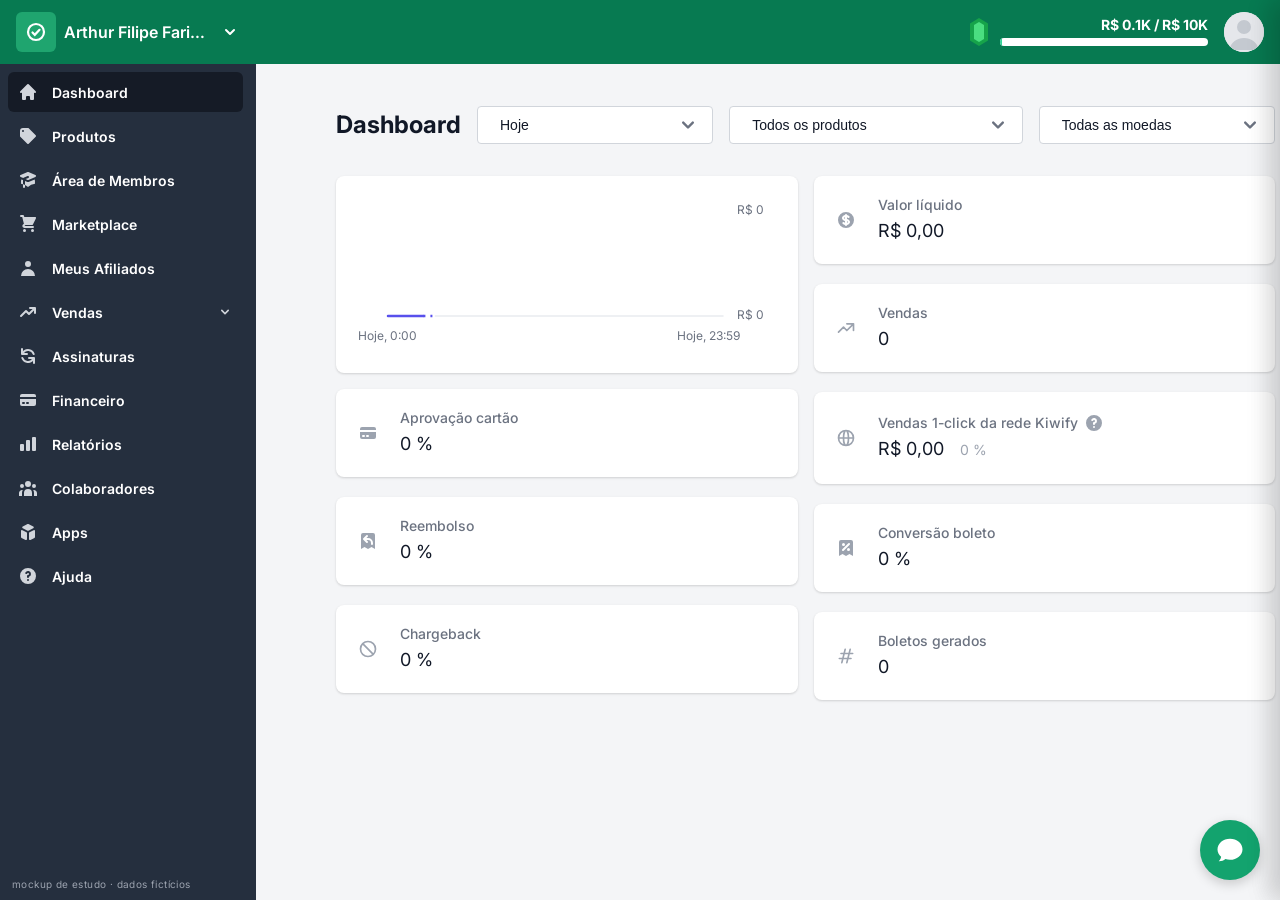
<file: index.html>
<!doctype html>
<html lang="pt-BR">
<head>
<meta charset="UTF-8" />
<meta name="viewport" content="width=device-width, initial-scale=1.0" />
<title>Dashboard (mockup)</title>
<link rel="icon" href="data:image/svg+xml,%3Csvg xmlns=%27http://www.w3.org/2000/svg%27 viewBox=%270 0 24 24%27%3E%3Crect width=%2724%27 height=%2724%27 rx=%275%27 fill=%27%231fa56f%27/%3E%3Cpath d=%27M7 12.5l3.3 3.3L17 9%27 fill=%27none%27 stroke=%27white%27 stroke-width=%272.4%27 stroke-linecap=%27round%27/%3E%3C/svg%3E" />
<link rel="preconnect" href="https://fonts.googleapis.com" />
<link href="https://fonts.googleapis.com/css2?family=Inter:wght@400;500;600;700&display=swap" rel="stylesheet" />
<link rel="stylesheet" href="css/style.css" />
</head>
<body>
<script src="js/store.js"></script>
<script src="js/layout.js"></script>
<script src="js/dashboard.js"></script>
</body>
</html>
</file>
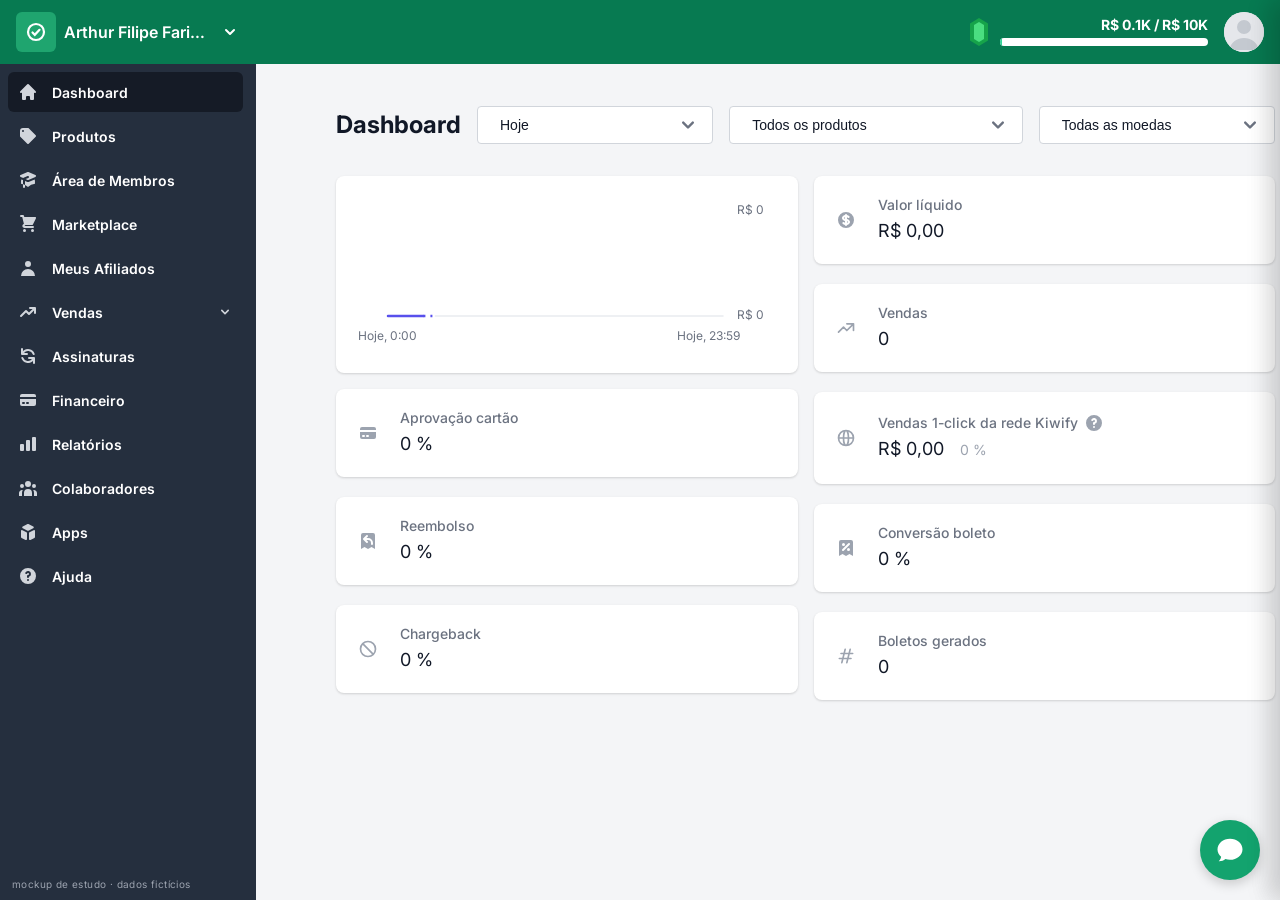
<file: pagina.html>
<!doctype html>
<html lang="pt-BR">
<head>
<meta charset="UTF-8" />
<meta name="viewport" content="width=device-width, initial-scale=1.0" />
<title>Página (mockup)</title>
<link rel="icon" href="data:image/svg+xml,%3Csvg xmlns=%27http://www.w3.org/2000/svg%27 viewBox=%270 0 24 24%27%3E%3Crect width=%2724%27 height=%2724%27 rx=%275%27 fill=%27%231fa56f%27/%3E%3Cpath d=%27M7 12.5l3.3 3.3L17 9%27 fill=%27none%27 stroke=%27white%27 stroke-width=%272.4%27 stroke-linecap=%27round%27/%3E%3C/svg%3E" />
<link rel="preconnect" href="https://fonts.googleapis.com" />
<link href="https://fonts.googleapis.com/css2?family=Inter:wght@400;500;600;700&display=swap" rel="stylesheet" />
<link rel="stylesheet" href="css/style.css" />
</head>
<body>
<script src="js/store.js"></script>
<script src="js/layout.js"></script>
<script src="js/pagina.js"></script>
</body>
</html>
</file>
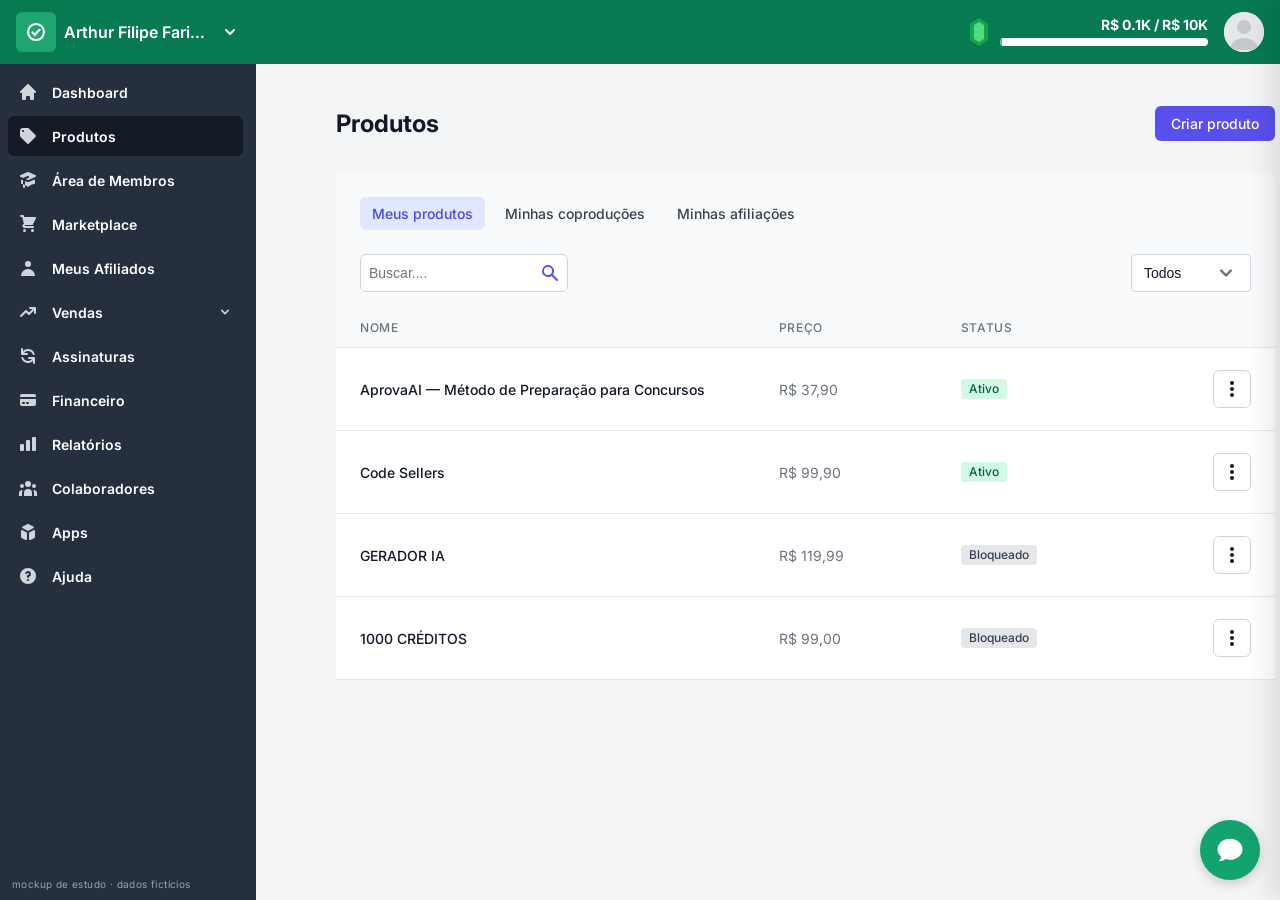
<file: produtos.html>
<!doctype html>
<html lang="pt-BR">
<head>
<meta charset="UTF-8" />
<meta name="viewport" content="width=device-width, initial-scale=1.0" />
<title>Produtos (mockup)</title>
<link rel="icon" href="data:image/svg+xml,%3Csvg xmlns=%27http://www.w3.org/2000/svg%27 viewBox=%270 0 24 24%27%3E%3Crect width=%2724%27 height=%2724%27 rx=%275%27 fill=%27%231fa56f%27/%3E%3Cpath d=%27M7 12.5l3.3 3.3L17 9%27 fill=%27none%27 stroke=%27white%27 stroke-width=%272.4%27 stroke-linecap=%27round%27/%3E%3C/svg%3E" />
<link rel="preconnect" href="https://fonts.googleapis.com" />
<link href="https://fonts.googleapis.com/css2?family=Inter:wght@400;500;600;700&display=swap" rel="stylesheet" />
<link rel="stylesheet" href="css/style.css" />
</head>
<body>
<script src="js/store.js"></script>
<script src="js/layout.js"></script>
<script src="js/produtos.js"></script>
</body>
</html>
</file>
<file: css/style.css>
:root {
  --header-green: #077a51;
  --logo-green: #1fa56f;
  --sidebar-bg: #252f3e;
  --sidebar-active: #151b26;
  --sidebar-icon: #d1d5db;
  --page-bg: #f4f5f7;
  --card-bg: #ffffff;
  --border: #d1d5db;
  --text-main: #1f2937;
  --text-muted: #6b7280;
  --icon-muted: #9ca3af;
  --purple: #5850ec;
  --sidebar-w: 256px;
  --header-h: 64px;
}

* { box-sizing: border-box; }

html, body {
  margin: 0;
  font-family: "Inter", -apple-system, BlinkMacSystemFont, "Segoe UI", Roboto, Arial, sans-serif;
  background: var(--page-bg);
  color: var(--text-main);
  font-size: 14px;
  -webkit-font-smoothing: antialiased;
}

a { text-decoration: none; color: inherit; }
button { font-family: inherit; }

/* ---------- Sidebar (fixa) ---------- */
.sidebar {
  position: fixed;
  top: 0;
  left: 0;
  bottom: 0;
  width: var(--sidebar-w);
  background: var(--sidebar-bg);
  display: flex;
  flex-direction: column;
  z-index: 30;
}

.sidebar-brand {
  height: var(--header-h);
  background: var(--header-green);
  display: flex;
  align-items: center;
  gap: 8px;
  padding: 0 16px;
  color: #fff;
  cursor: pointer;
  flex-shrink: 0;
}

.brand-logo {
  width: 40px;
  height: 40px;
  border-radius: 6px;
  background: var(--logo-green);
  display: flex;
  align-items: center;
  justify-content: center;
  flex-shrink: 0;
}
.brand-logo svg { width: 24px; height: 24px; }

.brand-name {
  font-weight: 600;
  font-size: 16px;
  white-space: nowrap;
  overflow: hidden;
  text-overflow: ellipsis;
  max-width: 150px;
}

.brand-chev { width: 20px; height: 20px; margin-left: 2px; flex-shrink: 0; }

.sidebar nav {
  flex: 1;
  overflow-y: auto;
  padding: 8px 13px 16px 8px;
  display: flex;
  flex-direction: column;
  gap: 4px;
}

.nav-item {
  display: flex;
  align-items: center;
  gap: 14px;
  height: 40px;
  padding: 0 10px;
  border-radius: 6px;
  color: #fff;
  font-weight: 600;
  font-size: 14px;
  cursor: pointer;
}
.nav-item svg.nav-icon { width: 20px; height: 20px; display: block; color: var(--sidebar-icon); flex-shrink: 0; }
.nav-item .nav-chev { width: 16px; height: 16px; margin-left: auto; color: var(--sidebar-icon); }
.nav-item:hover { background: #1c2430; }
.nav-item.active { background: var(--sidebar-active); }

/* ---------- Main ---------- */
.main {
  margin-left: var(--sidebar-w);
  min-height: 100vh;
}

.topbar {
  height: var(--header-h);
  background: var(--header-green);
  display: flex;
  align-items: center;
  padding: 0 16px 0 24px;
  color: #fff;
  gap: 16px;
}

.goal {
  display: flex;
  align-items: center;
  gap: 12px;
  cursor: pointer;
}
.goal-gem { width: 18px; height: 28px; }
.goal-info {
  display: flex;
  flex-direction: column;
  align-items: flex-end;
  gap: 6px;
}
.goal-label { font-weight: 700; font-size: 14px; line-height: 1; }
.goal-track {
  width: 208px;
  height: 8px;
  background: #fff;
  border-radius: 99px;
  overflow: hidden;
}
.goal-fill { height: 100%; background: #34d399; border-radius: 99px; }

.avatar-wrap { position: relative; }
.avatar {
  width: 40px;
  height: 40px;
  border-radius: 50%;
  background: #e5e7eb;
  border: none;
  padding: 0;
  overflow: hidden;
  cursor: pointer;
  display: block;
}
.avatar svg { width: 100%; height: 100%; display: block; }

.user-menu {
  position: absolute;
  right: -8px;
  top: 52px;
  width: 256px;
  background: #fff;
  border-radius: 6px;
  box-shadow: 0 10px 15px -3px rgba(0,0,0,.1), 0 4px 6px -2px rgba(0,0,0,.05), 0 0 0 1px rgba(0,0,0,.05);
  padding: 4px 0;
  display: none;
  z-index: 60;
  color: var(--text-main);
}
.user-menu.open { display: block; }
.user-menu .menu-email {
  padding: 12px 20px;
  font-weight: 600;
  font-size: 14px;
  word-break: break-all;
}
.user-menu button {
  width: 100%;
  background: none;
  border: none;
  text-align: left;
  padding: 8px 20px;
  font-size: 14px;
  color: #4b5563;
  display: flex;
  align-items: center;
  gap: 12px;
  cursor: pointer;
}
.user-menu button svg { width: 20px; height: 20px; color: var(--icon-muted); flex-shrink: 0; }
.user-menu button:hover { background: #f3f4f6; }
.user-menu .menu-sep { height: 1px; background: #e5e7eb; margin: 4px 0; }
.user-menu .menu-section {
  padding: 8px 20px 2px;
  font-size: 11px;
  letter-spacing: .05em;
  text-transform: uppercase;
  color: var(--icon-muted);
  font-weight: 600;
}

.page { padding: 42px 5px 80px 80px; }

/* ---------- Page head / selects ---------- */
.page-head {
  display: flex;
  align-items: center;
  gap: 16px;
  margin-bottom: 32px;
  flex-wrap: nowrap;
}
.page-head h1 {
  font-size: 24px;
  line-height: 32px;
  margin: 0;
  font-weight: 700;
  color: #111827;
  white-space: nowrap;
}

.select {
  appearance: none;
  -webkit-appearance: none;
  height: 38px;
  background-color: #fff;
  border: 1px solid var(--border);
  border-radius: 4px;
  padding: 0 44px 0 22px;
  font-size: 14px;
  color: #111827;
  cursor: pointer;
  background-image: url("data:image/svg+xml;utf8,<svg xmlns='http://www.w3.org/2000/svg' viewBox='0 0 20 20' fill='%236b7280'><path fill-rule='evenodd' d='M5.293 7.293a1 1 0 011.414 0L10 10.586l3.293-3.293a1 1 0 111.414 1.414l-4 4a1 1 0 01-1.414 0l-4-4a1 1 0 010-1.414z' clip-rule='evenodd'/></svg>");
  background-repeat: no-repeat;
  background-position: right 12px center;
  background-size: 24px;
}
.select:focus { outline: 2px solid #a5b4fc; outline-offset: 0; }
.select.w-sm { flex: 0 1 256px; min-width: 0; }
.select.w-md { flex: 0 1 320px; min-width: 0; }

/* ---------- Dashboard cards ---------- */
.dash {
  display: flex;
  gap: 16px;
  max-width: 944px;
  align-items: flex-start;
}
.dash-col {
  flex: 1;
  min-width: 0;
  display: flex;
  flex-direction: column;
  gap: 20px;
}

.card {
  background: var(--card-bg);
  border-radius: 8px;
  box-shadow: 0 1px 3px 0 rgba(0,0,0,.1), 0 1px 2px 0 rgba(0,0,0,.06);
}

.stat {
  min-height: 88px;
  display: flex;
  align-items: center;
  gap: 22px;
  padding: 16px 22px;
}
.stat.tall { min-height: 92px; }
.stat-icon { width: 20px; height: 20px; display: flex; color: var(--icon-muted); flex-shrink: 0; }
.stat-icon svg, .nav-icon-wrap svg { width: 100%; height: 100%; }
.nav-icon-wrap { display: flex; width: 20px; height: 20px; flex-shrink: 0; }
.stat-label {
  font-size: 14px;
  font-weight: 500;
  color: var(--text-muted);
  display: flex;
  align-items: center;
  gap: 6px;
  line-height: 20px;
}
.stat-label .help { display: inline-flex; width: 20px; height: 20px; color: var(--icon-muted); cursor: help; }
.stat-value {
  font-size: 18px;
  line-height: 28px;
  color: #111827;
  margin-top: 2px;
  display: flex;
  align-items: baseline;
  gap: 16px;
}
.stat-sub { font-size: 14px; color: var(--icon-muted); }

/* Chart */
.chart-card { padding: 32px 34px 0 22px; height: 197px; display: flex; flex-direction: column; margin-bottom: -4px; }
.chart-body { display: flex; height: 108px; }
.chart-plot { flex: 1; position: relative; }
.chart-plot svg { position: absolute; top: 0; bottom: 0; left: 30px; width: calc(100% - 30px); height: 100%; overflow: visible; }
.chart-y {
  min-width: 40px;
  padding-left: 11px;
  display: flex;
  flex-direction: column;
  justify-content: space-between;
  align-items: flex-end;
  font-size: 12px;
  color: var(--text-muted);
  margin-top: -6px;
  margin-bottom: -6px;
}
.chart-x {
  display: flex;
  justify-content: space-between;
  font-size: 12px;
  color: var(--text-muted);
  margin-top: 12px;
  padding-right: 24px;
}

/* Chat FAB */
.chat-fab {
  position: fixed;
  right: 20px;
  bottom: 20px;
  width: 60px;
  height: 60px;
  border-radius: 50%;
  background: #13a36e;
  border: none;
  cursor: pointer;
  display: flex;
  align-items: center;
  justify-content: center;
  box-shadow: 0 4px 12px rgba(0,0,0,.18);
  z-index: 40;
}
.chat-fab svg { width: 30px; height: 30px; }

/* Selo de mockup */
.demo-badge {
  position: fixed;
  left: 12px;
  bottom: 10px;
  font-size: 10px;
  letter-spacing: .04em;
  color: #9ca3af;
  z-index: 35;
  pointer-events: none;
}

/* ---------- Modais ---------- */
.modal-overlay {
  position: fixed;
  inset: 0;
  background: rgba(107, 114, 128, .75);
  display: none;
  align-items: flex-start;
  justify-content: center;
  padding: 24px 16px;
  overflow-y: auto;
  z-index: 100;
}
.modal-overlay.open { display: flex; }

.modal {
  background: #fff;
  border-radius: 8px;
  width: 100%;
  max-width: 896px;
  padding: 24px;
  box-shadow: 0 20px 25px -5px rgba(0,0,0,.1), 0 10px 10px -5px rgba(0,0,0,.04);
}
.modal.sm { max-width: 640px; }

.modal-head { display: flex; align-items: center; gap: 12px; margin-bottom: 20px; }
.modal-head h2 { margin: 0; font-size: 24px; font-weight: 700; color: #111827; }
.modal-head .modal-ic {
  width: 48px; height: 48px; border-radius: 50%;
  background: #e0e7ff; color: var(--purple);
  display: flex; align-items: center; justify-content: center;
}
.modal-head .modal-ic svg { width: 24px; height: 24px; }
.modal-x {
  margin-left: auto;
  background: none;
  border: none;
  cursor: pointer;
  color: var(--icon-muted);
  padding: 4px;
}
.modal-x svg { width: 24px; height: 24px; }

.modal p.lead { color: #4b5563; font-size: 16px; line-height: 26px; margin: 0 0 24px; }
.modal p.lead a { color: var(--purple); }
.modal h3 { font-size: 18px; margin: 0 0 12px; color: #111827; }

.awards { width: 100%; border-collapse: collapse; font-size: 14px; }
.awards th {
  background: #f9fafb;
  text-align: left;
  padding: 12px 24px;
  font-size: 12px;
  font-weight: 500;
  letter-spacing: .05em;
  text-transform: uppercase;
  color: var(--text-muted);
}
.awards td { padding: 16px 24px; border-bottom: 1px solid #e5e7eb; color: #111827; }
.awards .award { display: flex; align-items: center; gap: 10px; font-weight: 600; }
.awards .award svg { width: 22px; height: 28px; }

.pill {
  display: inline-block;
  padding: 2px 8px;
  border-radius: 4px;
  font-size: 12px;
  font-weight: 500;
  line-height: 16px;
}
.pill.gray { background: #e5e7eb; color: #374151; }
.pill.green { background: #d1fae5; color: #065f46; }

/* Formulários de edição */
.form-grid { display: grid; grid-template-columns: 1fr 1fr; gap: 14px; }
.form-grid.one { grid-template-columns: 1fr; }
.field { display: flex; flex-direction: column; gap: 6px; }
.field.span2 { grid-column: span 2; }
.field label { font-size: 13px; color: #374151; font-weight: 500; }
.field input, .field select, .field textarea {
  border: 1px solid var(--border);
  border-radius: 6px;
  padding: 9px 11px;
  font-size: 14px;
  font-family: inherit;
}
.field small { color: var(--icon-muted); font-size: 12px; }
.modal-actions { display: flex; justify-content: flex-end; gap: 10px; margin-top: 22px; }

.btn {
  border: none;
  border-radius: 6px;
  padding: 9px 16px;
  font-size: 14px;
  font-weight: 500;
  cursor: pointer;
}
.btn-primary { background: var(--purple); color: #fff; }
.btn-primary:hover { background: #5145cd; }
.btn-white { background: #fff; color: #374151; border: 1px solid var(--border); }
.btn-white:hover { background: #f9fafb; }

/* ---------- Produtos ---------- */
.page-head .spacer { flex: 1; }

.panel { background: #f9fafb; border-radius: 8px; }
.panel-top { padding: 24px 24px 16px; }
.tabs { display: flex; gap: 8px; margin-bottom: 24px; }
.tab {
  padding: 8px 12px;
  border-radius: 6px;
  font-size: 14px;
  font-weight: 500;
  color: #374151;
  cursor: pointer;
}
.tab.active { background: #e0e7ff; color: #4f46e5; }

.search-row { display: flex; justify-content: space-between; gap: 12px; }
.search-box { position: relative; width: 208px; }
.search-box input {
  width: 100%;
  height: 38px;
  border: 1px solid var(--border);
  border-radius: 6px;
  padding: 0 36px 0 8px;
  font-size: 14px;
}
.search-box svg { position: absolute; right: 8px; top: 9px; width: 20px; height: 20px; color: var(--purple); }

table.products { width: 100%; border-collapse: collapse; background: #fff; }
table.products th {
  text-align: left;
  font-size: 12px;
  font-weight: 500;
  letter-spacing: .05em;
  color: var(--text-muted);
  text-transform: uppercase;
  padding: 12px 24px;
  background: #f9fafb;
  border-bottom: 1px solid #e5e7eb;
}
table.products td {
  padding: 22px 24px;
  border-bottom: 1px solid #e5e7eb;
  font-size: 14px;
  color: #111827;
}
table.products td.name { font-weight: 500; max-width: 260px; white-space: nowrap; overflow: hidden; text-overflow: ellipsis; }
table.products td.price { color: var(--text-muted); }

.row-actions { position: relative; text-align: right; }
.kebab {
  width: 38px; height: 38px;
  border: 1px solid var(--border);
  border-radius: 6px;
  background: #fff;
  cursor: pointer;
  display: inline-flex;
  align-items: center;
  justify-content: center;
  color: #111827;
}
.kebab svg { width: 20px; height: 20px; }
.row-menu {
  position: absolute;
  right: 24px;
  top: 64px;
  background: #fff;
  border-radius: 6px;
  box-shadow: 0 10px 15px -3px rgba(0,0,0,.1), 0 0 0 1px rgba(0,0,0,.05);
  width: 180px;
  padding: 4px 0;
  display: none;
  z-index: 50;
  text-align: left;
}
.row-menu.open { display: block; }
.row-menu button {
  width: 100%;
  background: none;
  border: none;
  text-align: left;
  padding: 8px 16px;
  font-size: 14px;
  color: #374151;
  cursor: pointer;
}
.row-menu button:hover { background: #f3f4f6; }
.row-menu button.danger { color: #dc2626; }


.topbar-spacer { flex: 1; }
.menu-toggle, .topbar-name { display: none; }
.menu-toggle {
  background: none; border: none; color: #fff; padding: 6px; margin-left: -10px; cursor: pointer;
}
.menu-toggle svg { width: 26px; height: 26px; display: block; }
.topbar-name {
  font-weight: 600; font-size: 15px; white-space: nowrap; overflow: hidden; text-overflow: ellipsis; min-width: 0;
}

/* ---------- Seletor de conta ---------- */
.sidebar-brand:hover { background: #06704a; }
.account-menu {
  position: absolute;
  top: 60px;
  left: 12px;
  width: 288px;
  background: #fff;
  border-radius: 6px;
  box-shadow: 0 10px 15px -3px rgba(0,0,0,.15), 0 0 0 1px rgba(0,0,0,.05);
  padding: 4px 0;
  display: none;
  z-index: 70;
}
.account-menu.open { display: block; }
.account-menu .menu-section, .user-menu .menu-section {
  padding: 8px 16px 4px;
  font-size: 11px;
  letter-spacing: .05em;
  text-transform: uppercase;
  color: var(--icon-muted);
  font-weight: 600;
}
.account-menu .menu-sep { height: 1px; background: #e5e7eb; margin: 4px 0; }
.account-row, .account-add {
  width: 100%;
  background: none;
  border: none;
  display: flex;
  align-items: center;
  gap: 12px;
  padding: 10px 16px;
  cursor: pointer;
  text-align: left;
  color: #374151;
  font-size: 14px;
}
.account-row:hover, .account-add:hover { background: #f3f4f6; }
.account-logo {
  width: 32px; height: 32px; border-radius: 6px; background: var(--logo-green);
  display: flex; align-items: center; justify-content: center; flex-shrink: 0;
}
.account-logo svg { width: 20px; height: 20px; }
.account-text { display: flex; flex-direction: column; min-width: 0; flex: 1; }
.account-text strong { font-weight: 600; color: #111827; white-space: nowrap; overflow: hidden; text-overflow: ellipsis; }
.account-text small { color: var(--text-muted); font-size: 12px; }
.account-check { width: 20px; height: 20px; color: var(--purple); flex-shrink: 0; }
.account-add svg { width: 20px; height: 20px; color: var(--icon-muted); }

/* ---------- Drawer de notificações ---------- */
.scrim {
  position: fixed; inset: 0; background: rgba(107,114,128,.6);
  opacity: 0; pointer-events: none; transition: opacity .2s; z-index: 80;
}
.scrim.open { opacity: 1; pointer-events: auto; }
.drawer {
  position: fixed; top: 0; right: 0; bottom: 0; width: 100%; max-width: 420px;
  background: #fff; z-index: 90; transform: translateX(100%); transition: transform .25s ease;
  box-shadow: -10px 0 25px rgba(0,0,0,.1); display: flex; flex-direction: column;
}
.drawer.open { transform: none; }
.drawer-head {
  display: flex; align-items: center; justify-content: space-between;
  padding: 20px 24px; background: var(--header-green); color: #fff;
}
.drawer-head h2 { margin: 0; font-size: 18px; font-weight: 600; }
.drawer-head .modal-x { color: #d1fae5; }

/* ---------- Estado vazio ---------- */
.empty {
  display: flex; flex-direction: column; align-items: center; justify-content: center;
  text-align: center; padding: 64px 24px; color: var(--text-muted); gap: 12px;
}
.empty-icon {
  width: 48px; height: 48px; border-radius: 50%; background: #f3f4f6; color: var(--icon-muted);
  display: flex; align-items: center; justify-content: center;
}
.empty-icon svg { width: 24px; height: 24px; }
.empty p { margin: 0; font-size: 14px; }
.empty .btn { margin-top: 8px; }

/* ---------- Tooltip ---------- */
[data-tip] { position: relative; }
[data-tip]:hover::after {
  content: attr(data-tip);
  position: absolute;
  left: 50%;
  bottom: calc(100% + 8px);
  transform: translateX(-50%);
  width: 240px;
  background: #111827;
  color: #fff;
  font-size: 12px;
  font-weight: 400;
  line-height: 18px;
  padding: 8px 10px;
  border-radius: 6px;
  z-index: 20;
  white-space: normal;
}

/* ---------- Hover do gráfico ---------- */
.chart-hover { position: absolute; top: 0; bottom: 0; left: 30px; right: 0; cursor: crosshair; }
.chart-guide {
  position: absolute; top: 0; bottom: 0; width: 0; border-left: 1px dashed #9ca3af; display: none; pointer-events: none;
}
.chart-dot {
  position: absolute; width: 10px; height: 10px; margin: -5px 0 0 -5px; border-radius: 50%;
  background: var(--purple); display: none; pointer-events: none;
}
.chart-tip {
  position: absolute; top: -18px; transform: translateX(12px);
  background: #fff; color: #111827; font-size: 14px; line-height: 20px; padding: 8px 10px; border-radius: 4px;
  border: 1px solid #e5e7eb; box-shadow: 0 4px 6px -1px rgba(0,0,0,.1), 0 2px 4px -1px rgba(0,0,0,.06);
  white-space: nowrap; display: none; pointer-events: none; z-index: 5;
}
.chart-tip.flip { transform: translateX(calc(-100% - 12px)); }
.chart-tip span { display: block; margin-bottom: 6px; }
.chart-tip strong { display: block; font-weight: 700; }
.chart-hover.active .chart-guide, .chart-hover.active .chart-dot, .chart-hover.active .chart-tip { display: block; }


/* ---------- Painel Configurar valores ---------- */
.drawer.config { max-width: 380px; z-index: 75; }
.drawer-head small { display: block; margin-top: 4px; color: #a7f3d0; font-size: 12px; }
.drawer-body { flex: 1; overflow-y: auto; padding: 8px 24px 24px; margin: 0; }
.drawer-body section { padding: 16px 0; border-bottom: 1px solid #f3f4f6; }
.drawer-body h3 {
  margin: 0 0 12px; font-size: 12px; font-weight: 600; letter-spacing: .05em;
  text-transform: uppercase; color: var(--text-muted);
}
.drawer-body { overflow-x: hidden; }
.drawer-body .form-grid { grid-template-columns: minmax(0, 1fr) minmax(0, 1fr); }
.drawer-body .field input, .drawer-body .field select { width: 100%; min-width: 0; }
.drawer-body .field input:focus, .drawer-body .field select:focus { outline: 2px solid #a5b4fc; border-color: #a5b4fc; }
.drawer-actions { display: flex; justify-content: space-between; gap: 10px; padding-top: 20px; }
@media (min-width: 901px) {
  body.config-open .main { margin-right: 380px; }
  body.config-open .page-head { flex-wrap: wrap; }
  body.config-open .page-head .select { flex: 1 1 200px; }
  body.config-open .chat-fab { display: none; }
}

.user-menu kbd {
  margin-left: auto; font-family: inherit; font-size: 11px; color: var(--icon-muted);
  border: 1px solid #e5e7eb; border-radius: 4px; padding: 1px 5px; white-space: nowrap;
}

@media (max-width: 900px) {
  .sidebar { transform: translateX(-100%); transition: transform .25s ease; z-index: 85; }
  .sidebar.open { transform: none; }
  .menu-toggle, .topbar-name { display: block; }
  .goal-info { display: none; }
  .demo-badge { left: auto; right: 12px; bottom: 4px; }
  .main { margin-left: 0; }
  .page { padding: 24px 16px 80px; }
  .page-head { flex-wrap: wrap; }
  .page-head h1 { width: 100%; }
  .select.w-sm, .select.w-md { flex: 1 1 100%; }
  .panel-top .search-box { flex: 1; }
  .panel { overflow-x: auto; }
  .tabs { flex-wrap: wrap; }
  table.products th, table.products td { padding-left: 12px; padding-right: 12px; }
  table.products td.name { max-width: 140px; }
  .dash { flex-direction: column; }
  .dash-col { width: 100%; }
  .select.w-sm, .select.w-md { width: 100%; }
  .goal-track { width: 140px; }
  .form-grid { grid-template-columns: 1fr; }
  .field.span2 { grid-column: auto; }
}
</file>
